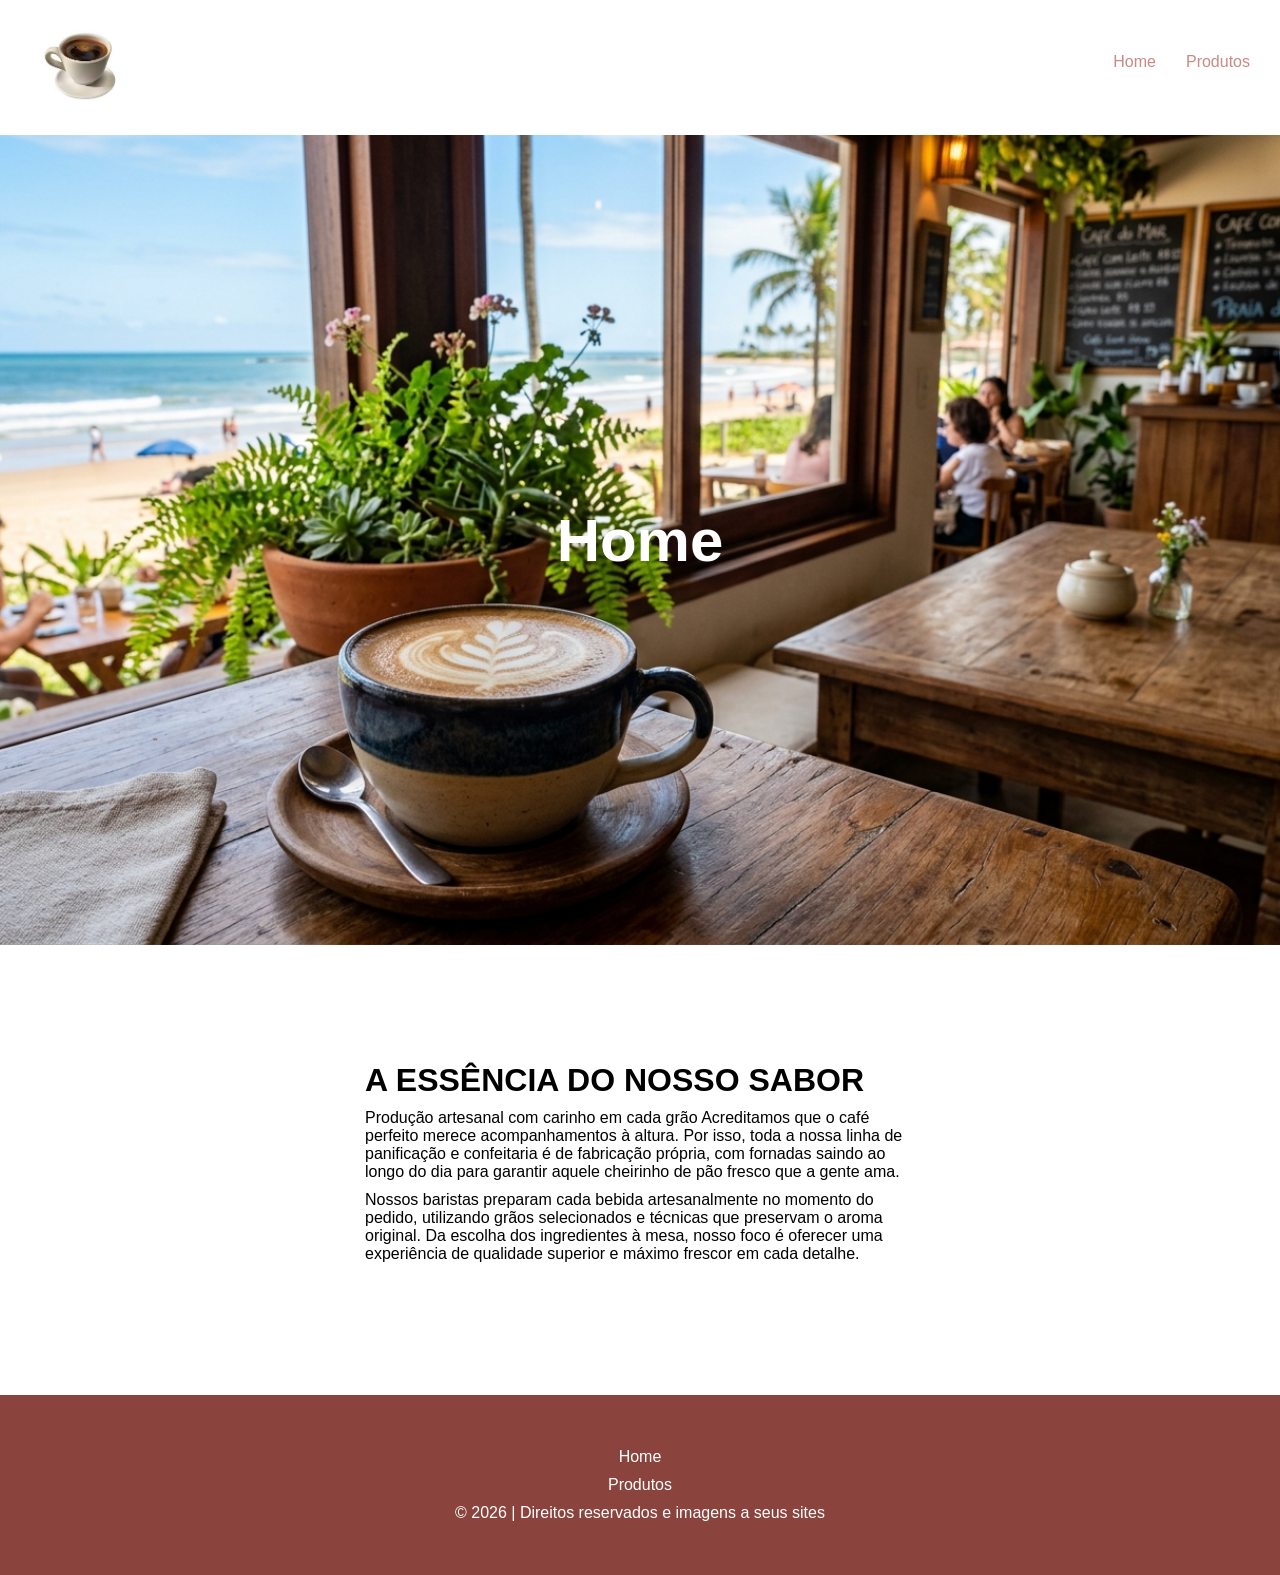
<file: index.html>
<!DOCTYPE html>
<html lang="pt-br">

<head>
    <meta charset="UTF-8">
    <meta name="viewport" content="width=device-width, initial-scale=1.0">
    <title>cafeteria</title>
    <link rel="icon" href="img/logo.png">
    <link rel="stylesheet" href="css/style.css">
</head>

<body>
    <header>
        <div class="logoContainer">
            <img src="img/logo.png" alt="">
        </div>
        <div class="linksContainer">
            <a href="index.html">Home</a>
            <a href="html/produtos.html">Produtos</a>
        </div>
    </header>
    <main>
        <div class="title">
            <h1>Home</h1>
        </div>
        <div class="infoContainer">
            <h1>A ESSÊNCIA DO NOSSO SABOR</h1>
            <p> Produção artesanal com carinho em cada grão
                Acreditamos que o café perfeito merece acompanhamentos à altura. Por isso, toda a nossa linha de
                panificação e confeitaria é de fabricação própria, com fornadas saindo ao longo do dia para garantir
                aquele cheirinho de pão fresco que a gente ama.</p>
            <p> Nossos baristas preparam cada bebida artesanalmente no momento do pedido, utilizando grãos selecionados
                e técnicas que preservam o aroma original. Da escolha dos ingredientes à mesa, nosso foco é oferecer uma
                experiência de qualidade superior e máximo frescor em cada detalhe.</p>
        </div>
    </main>
    <footer>
        <a href="index.html">Home</a>
        <a href="html/produtos.html">Produtos</a>
        <p>&copy 2026 | Direitos reservados e imagens a seus sites</p>
    </footer>
</body>

</html>
<!-- tarfa consiste em criar um site para uma cafeteria.

    om mesmo deve conter 3 pags
    a primeiro deve conter as info de uma cafeteria
    cabeçalho, logo, info cafeteria, footert

    segundo seu cardapio
    info intens vendidos dos produtos -->
</file>
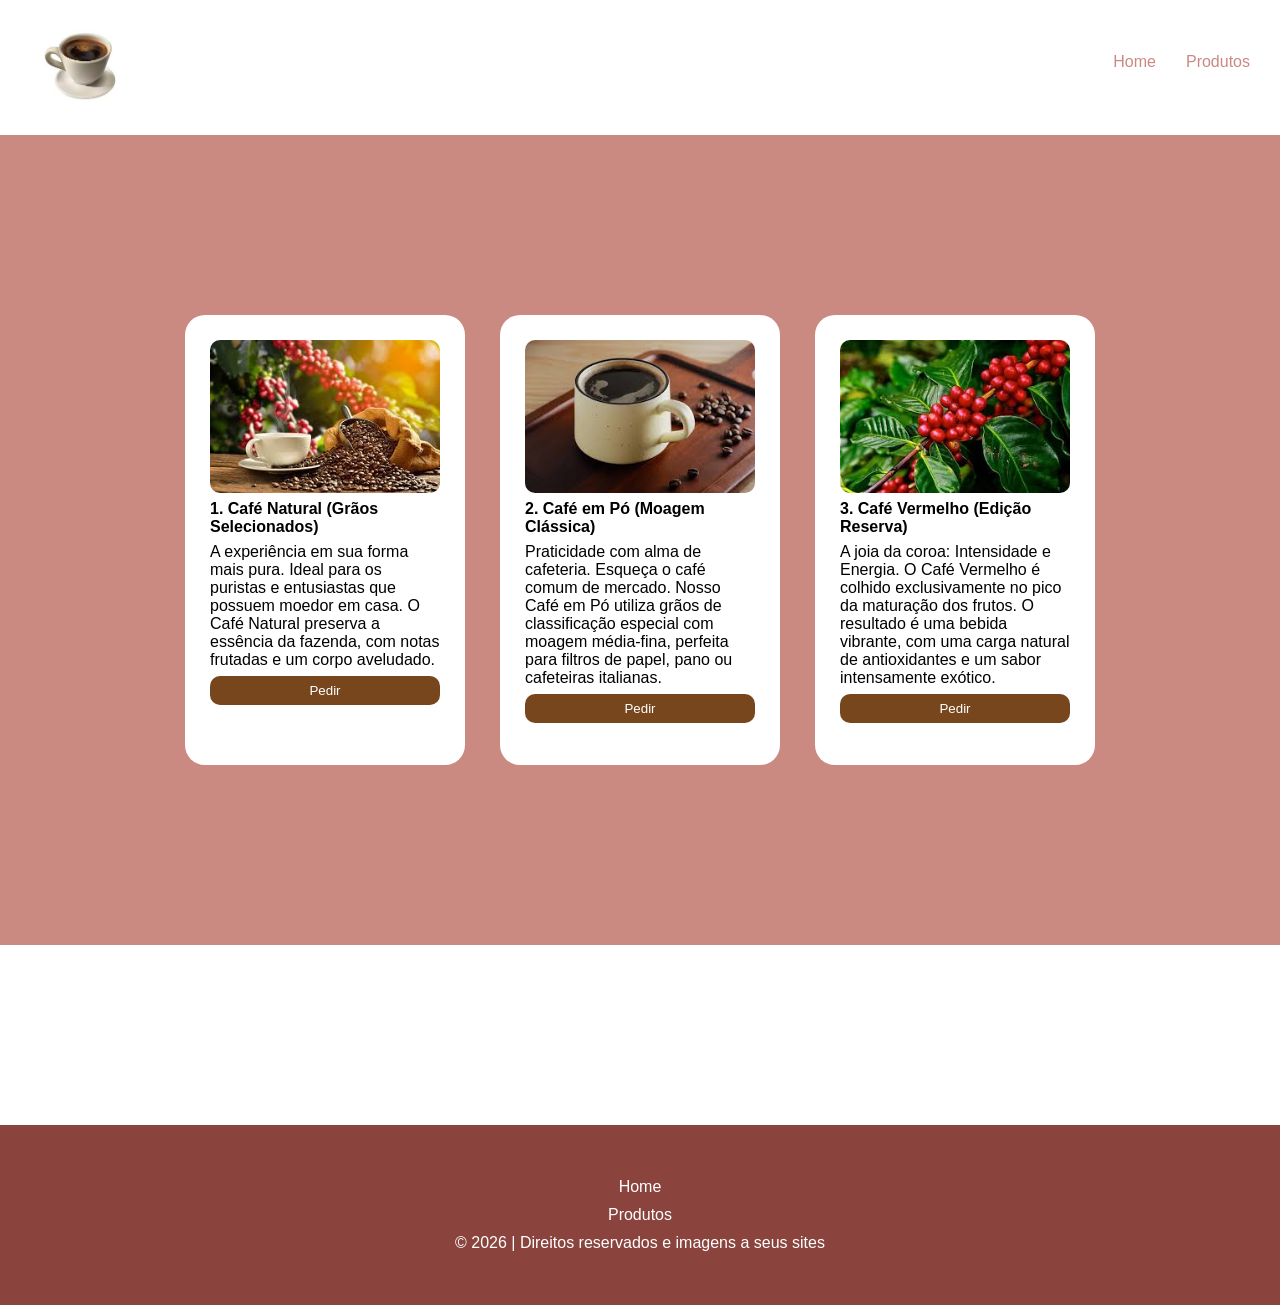
<file: html/produtos.html>
<!DOCTYPE html>
<html lang="pt-br">

<head>
    <meta charset="UTF-8">
    <meta name="viewport" content="width=device-width, initial-scale=1.0">
    <title>cafeteria</title>
    <script src="../js/script.js" defer></script>
    <link rel="icon" href="../img/logo.png">
    <link rel="stylesheet" href="../css/produtosPage.css">
</head>

<body>
    <header>
        <div class="logoContainer">
            <img src="../img/logo.png" alt="">
        </div>
        <div class="linksContainer">
            <a href="../index.html">Home</a>
            <a href="../html/produtos.html">Produtos</a>
        </div>
    </header>
    <main>
        <div class="cardContainer"></div>
        <div class="space"></div>
    </main>
    <footer>
        <a href="../index.html">Home</a>
        <a href="../html/produtos.html">Produtos</a>
        <p>&copy 2026 | Direitos reservados e imagens a seus sites</p>
    </footer>
</body>

</html>
</file>
<file: css/style.css>
* {
    font-family: Arial, Helvetica, sans-serif;
    padding: 0;
    margin: 0;
}
/* header */
header {
    display: flex;

    height: 15vh;
    align-items: center;
    justify-content: space-between;
    color: #8a433d;
    margin: 0 30px;

}

header img {
    aspect-ratio: 1/1;
    width: 100px;
    height: auto;
}

.linksContainer{
    display: flex;
    gap: 30px;
}

header a {
    
    position: relative;
    display: inline-block;
    
    height: 30px;
    color: #ca8981;
    text-decoration: none;
}
header a:after{
    content: "";
    display: block;
    display: absolute;
    left: 0;
    bottom: -6px;
    height: 2px;
    width: 0%;
    background: #ca8981;
    transition: 0.2s ease;
}
header a:hover::after {
    width: 100%;
}
/* main */
main {
    display: flex;
    flex-direction:column;
    height: 140vh;
    gap: 13vh;
    align-items: center;
}

.title {
    display: flex;
    height: 90vh;
    width: 100%;
    background-image: url(../img/cafeteriaLugar.png);
    background-size: cover;
    background-position: center;

    align-items: center;
    justify-content: center;
    color: white;
    font-size: 30px;
    user-select: none;
}

.infoContainer {
    width: 550px;
    display: flex;
    flex-direction: column;
    gap: 10px;
    height: 230px;
   
}
/* footer */
footer {
    background-color: #8a443d;
    color: white;
    display: flex;
    flex-direction: column;
    gap: 10px;
    height: 20vh;
    justify-content: center;
    align-items: center;

}

footer a {
    color: white;
    text-decoration: none;
}

footer a:hover {
    color: antiquewhite;
}
</file>
<file: css/produtosPage.css>
* {
    padding: 0;
    margin: 0;
    font-family: Arial, Helvetica, sans-serif;
}

/* header */
header {
    display: flex;

    height: 15vh;
    align-items: center;
    justify-content: space-between;
    color: #8a433d;
    margin: 0 30px;

}

header img {
    aspect-ratio: 1/1;
    width: 100px;
    height: auto;
}

.linksContainer {
    display: flex;
    gap: 30px;
}

header a {

    position: relative;
    display: inline-block;

    height: 30px;
    color: #ca8981;
    text-decoration: none;
}

header a:after {
    content: "";
    display: block;
    display: absolute;
    left: 0;
    bottom: -6px;
    height: 2px;
    width: 0%;
    background: #ca8981;
    transition: 0.2s ease;
}

header a:hover::after {
    width: 100%;
}

/* main */
.cardContainer {
    display: flex;
    background-color: #ca8981;
    width: auto;
    height: 90vh;
    gap: 35px;

    justify-content: center;
    align-items: center;
}

.card {
    display: flex;
    flex-direction: column;
    box-sizing: border-box;
    padding: 25px;
    width: 280px;
    height: 450px;

    background-color: rgb(255, 255, 255);
    border-radius: 20px;
    gap: 7px;
    color: black;

}

.card img {
    border-radius: 10px;
}



.card button {
    padding: 7px;
    background-color: rgb(120, 70, 29);
    border: none;
    border-radius: 10px;
    color: white;
}

.space{
    height: 20vh;
}
/* footer */
footer {
    background-color: #8a443d;
    color: white;
    display: flex;
    flex-direction: column;
    gap: 10px;
    height: 20vh;
    justify-content: center;
    align-items: center;

}

footer a {
    color: white;
    text-decoration: none;
}

footer a:hover {
    color: antiquewhite;
}
</file>
